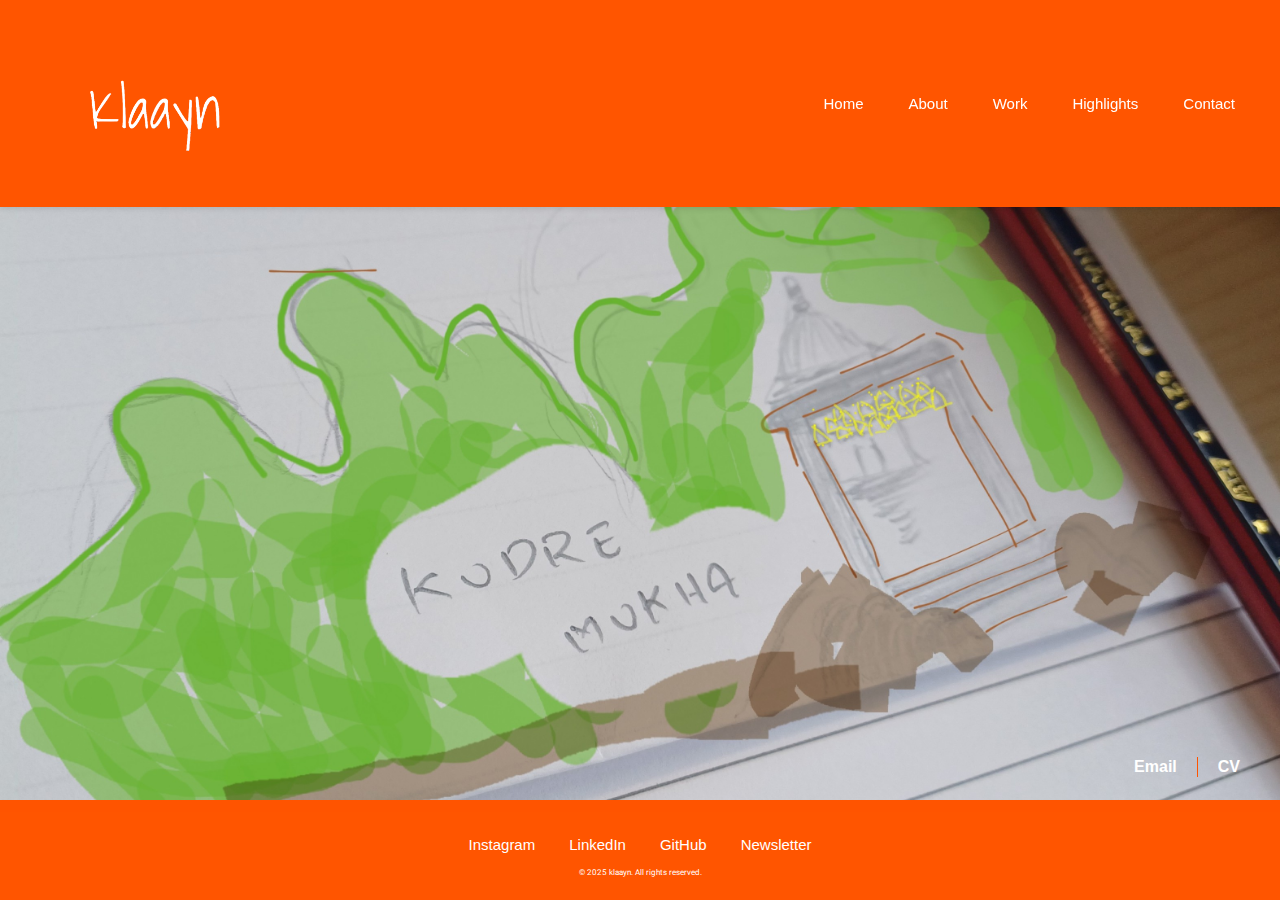
<file: index.html>
<!DOCTYPE html>
<html lang="en">
<head>
    <!-- Google tag (gtag.js) -->
<script async src="https://www.googletagmanager.com/gtag/js?id=G-YWLD9DTFQB"></script>
<script>
  window.dataLayer = window.dataLayer || [];
  function gtag(){dataLayer.push(arguments);}
  gtag('js', new Date());

  gtag('config', 'G-YWLD9DTFQB');
</script>
    <meta charset="UTF-8">
    <meta name="viewport" content="width=device-width, initial-scale=1.0">
    <title>klaayn - Home</title>
    <link href="https://fonts.googleapis.com/css2?family=Roboto:wght@400;700&display=swap" rel="stylesheet">
    <link rel="stylesheet" href="assets/css/style.css">
</head>
<body>
    <!-- Header -->
    <header>
        <div id="logo" style="text-align: center; margin-bottom: 0px;">
            <a href="https://klaayni.github.io/web/">
                <img src="assets/images/logo.png" alt="Logo">
            </a>
        </div>
        
        <div class="menu-icon" onclick="toggleMenu()">
            <div class="line"></div>
            <div class="line"></div>
            <div class="line"></div>
        </div>
        <nav>
            <ul id="nav-links">
                <li><a href="index.html">Home</a></li>
                <li><a href="about.html">About</a></li>
                <li><a href="work.html">Work</a></li>
                <li><a href="highlights.html">Highlights</a></li>
                <li><a href="contact.html">Contact</a></li>
            </ul>
        </nav>
    </header>

    <!-- Home Section -->
     <section id="home-img">
        <img class="home-image" src="assets/images/home-1.jpg" alt="Home Background">
        <div  class="contact-links-bottom">
            <a href="mailto:iklaayn007@gmail.com" class="btn">Email</a>
            <div class="vline"></div>
            <a href="https://drive.google.com/file/d/1OU9ElWm60wJ4dibPImZMXWL1J7Y8slJD/view?usp=sharing" target="_blank" class="btn">CV</a>
        </div>
    </section>
    
    <!--<section id="home-img">
        <img class="home-image" src="assets/images/home-1.jpg" alt="Home Photo">
        <img src="assets/images/home-2.jpg" alt="Home Photo" style="max-width: 300px;">
        <img src="assets/images/home-3.jpg" alt="Home Photo" style="max-width: 300px;">
        <p style="background-image: url('assets/images/home-1.jpg');">CV</p>
    </section>-->
    

    <!-- Footer -->
    <footer>
        <ul>
            <li><a href="https://www.instagram.com/klaayn_/" target="_blank">Instagram</a></li>
            <li><a href="https://www.linkedin.com/in/klaayn/" target="_blank">LinkedIn</a></li>
            <li><a href="https://github.com/klaayni" target="_blank">GitHub</a></li>
            <li><a href="https://klaayn.substack.com/" target="_blank">Newsletter</a></li>
        </ul>
        <p>&copy; 2025 klaayn. All rights reserved.</p>
    </footer>
    <script src="assets/js/script.js"></script>
</body>
</html>
</file>
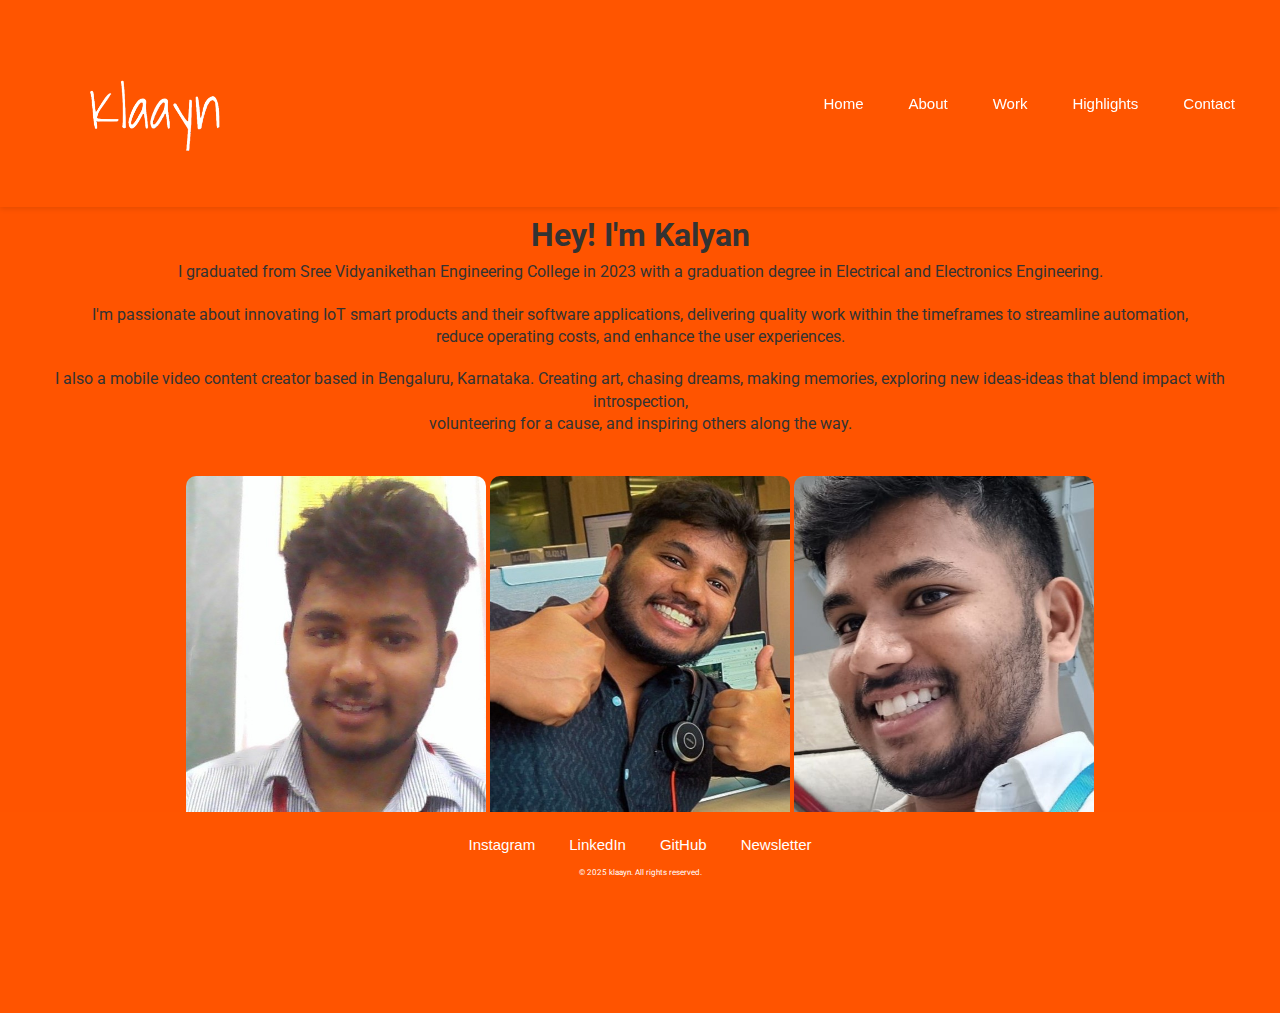
<file: about.html>
<!DOCTYPE html>
<html lang="en">
<head>
    <!-- Google tag (gtag.js) -->
<script async src="https://www.googletagmanager.com/gtag/js?id=G-YWLD9DTFQB"></script>
<script>
  window.dataLayer = window.dataLayer || [];
  function gtag(){dataLayer.push(arguments);}
  gtag('js', new Date());

  gtag('config', 'G-YWLD9DTFQB');
</script>
    <meta charset="UTF-8">
    <meta name="viewport" content="width=device-width, initial-scale=1.0">
    <title>klaayn - About</title>
    <link href="https://fonts.googleapis.com/css2?family=Roboto:wght@400;700&display=swap" rel="stylesheet">
    <link rel="stylesheet" href="assets/css/style.css">
</head>
<body>
    <!-- Header -->
    <header>
        <div id="logo" style="text-align: center; margin-bottom: 0px;">
            <a href="https://klaayni.github.io/web/">
                <img src="assets/images/logo.png" alt="Logo">
            </a>
        </div>
        
        <div class="menu-icon" onclick="toggleMenu()">
            <div class="line"></div>
            <div class="line"></div>
            <div class="line"></div>
        </div>
        <nav>
            <ul id="nav-links">
                <li><a href="index.html">Home</a></li>
                <li><a href="about.html">About</a></li>
                <li><a href="work.html">Work</a></li>
                <li><a href="highlights.html">Highlights</a></li>
                <li><a href="contact.html">Contact</a></li>
            </ul>
        </nav>
    </header>

    <!-- About Section -->
    <section id="about">
        <h1>Hey! I'm Kalyan</h1>
        <p>I graduated from Sree Vidyanikethan Engineering College in 2023 with a graduation degree in Electrical and Electronics Engineering.<br></p>
        <p>I'm passionate about innovating IoT smart products and their software applications, delivering quality work within the timeframes to streamline automation,<br>
             reduce operating costs, and enhance the user experiences.</p> 
        <p>I also a mobile video content creator based in Bengaluru, Karnataka. Creating art, chasing dreams, making memories, exploring new ideas-ideas that blend impact with introspection,<br>
            volunteering for a cause, and inspiring others along the way.</p>
        
        <img src="assets/images/about-1.jpg" alt="Home Photo" style="max-width: 300px;">
        <img src="assets/images/about-2.jpg" alt="Home Photo" style="max-width: 300px;">
        <img src="assets/images/about-3.jpg" alt="Home Photo" style="max-width: 300px;">
    </section>

    <!-- Footer -->
    <footer>
        <ul>
            <li><a href="https://www.instagram.com/klaayn_/" target="_blank">Instagram</a></li>
            <li><a href="https://www.linkedin.com/in/klaayn/" target="_blank">LinkedIn</a></li>
            <li><a href="https://github.com/klaayni" target="_blank">GitHub</a></li>
            <li><a href="https://klaayn.substack.com/" target="_blank">Newsletter</a></li>
        </ul>
        <p>&copy; 2025 klaayn. All rights reserved.</p>
    </footer>
    <script src="assets/js/script.js"></script>
</body>
</html>
</file>
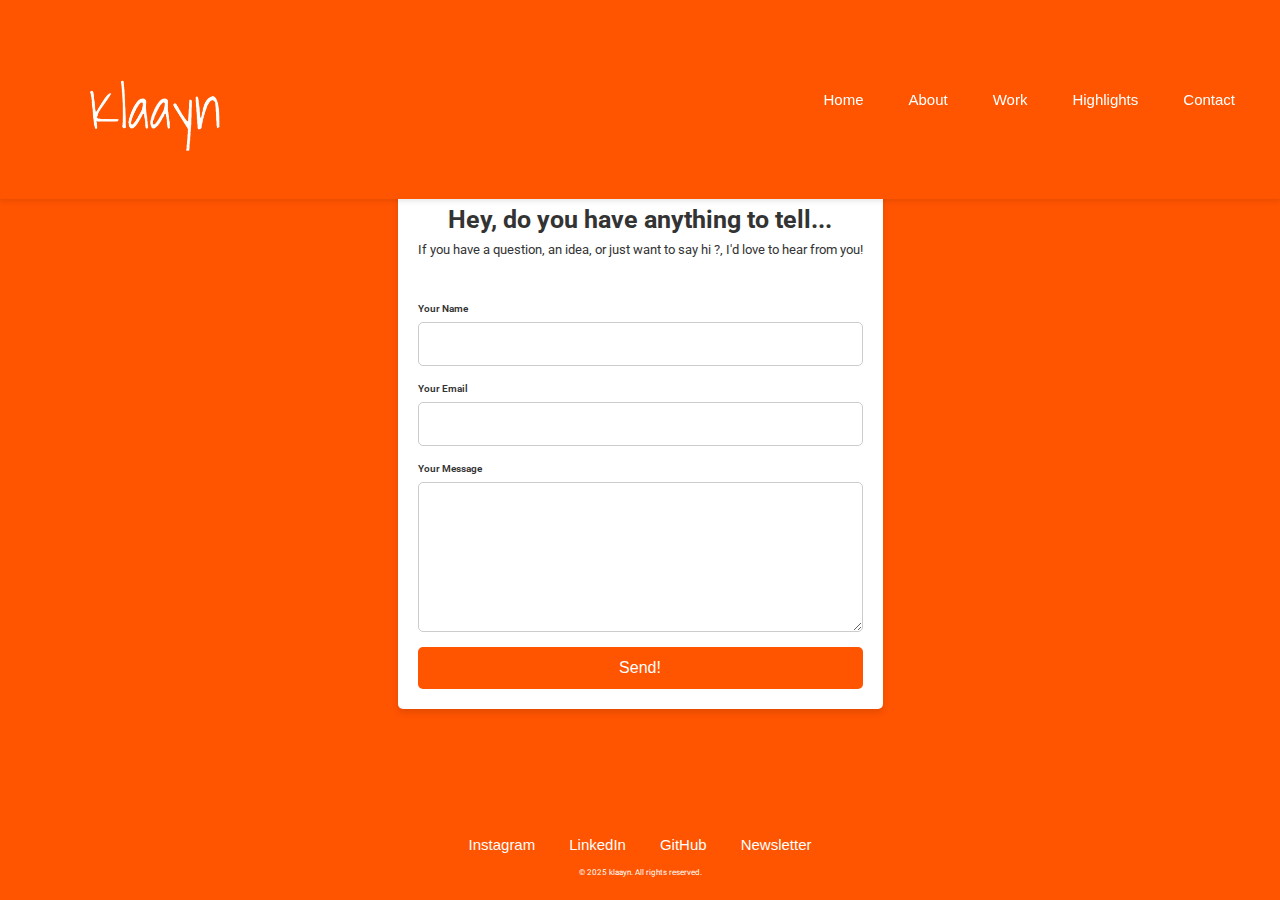
<file: contact.html>
<html lang="en"><head>
    <!-- Google tag (gtag.js) -->
<script async="" src="https://www.googletagmanager.com/gtag/js?id=G-YWLD9DTFQB"></script>
<script>
  window.dataLayer = window.dataLayer || [];
  function gtag(){dataLayer.push(arguments);}
  gtag('js', new Date());

  gtag('config', 'G-YWLD9DTFQB');
</script>
    <meta charset="UTF-8">
    <meta name="viewport" content="width=device-width, initial-scale=1.0">
    <title>klaayn - Contact</title>
    <link href="https://fonts.googleapis.com/css2?family=Roboto:wght@400;700&amp;display=swap" rel="stylesheet">
    <link rel="stylesheet" href="assets/css/style.css">
</head>
<body>
    <!-- Header -->
    <header>
        <div id="logo" style="text-align: center; margin-bottom: 0px;">
            <a href="/">
                <img src="assets/images/logo.png" alt="Logo">
            </a>
        </div>
        <div class="menu-icon" onclick="toggleMenu()">
            <div class="line"></div>
            <div class="line"></div>
            <div class="line"></div>
        </div>
        <nav>
            <ul id="nav-links">
                <li><a href="index.html">Home</a></li>
                <li><a href="about.html">About</a></li>
                <li><a href="work.html">Work</a></li>
                <li><a href="highlights.html">Highlights</a></li>
                <li><a href="contact.html">Contact</a></li>
            </ul>
        </nav>
    </header>
        
        <!-- Contact Section -->
        <section id="contact">
            <h1>Hey, do you have anything to tell...</h1>
            <p>If you have a question, an idea, or just want to say hi ?, I'd love to hear from you!</p>

            <form action="https://api.web3forms.com/submit" method="POST">
                <!-- Replace with your Access Key -->
                <input type="hidden" name="access_key" value="e32c301e-726a-4709-b0be-5156e0498829">
            
                <!-- Form Inputs. Each input must have a name="" attribute -->
                <div class="form-group">
                    <label for="name">Your Name</label>
                    <input type="text" name="name" id="name" required="" aria-label="Your Name">
                </div>

                <div class="form-group">
                    <label for="email">Your Email</label>
                    <input type="email" name="email" id="email" required="" aria-label="Your Email">
                </div>

                <div class="form-group">
                    <label for="message">Your Message</label>
                    <textarea name="message" id="message" required="" aria-label="Your Message"></textarea>
                </div>
        
                <!-- Honeypot Spam Protection -->
                <input type="checkbox" name="botcheck" class="hidden" style="display: none;">
        
                <!-- Custom Confirmation / Success Page -->
                <!-- <input type="hidden" name="redirect" value="https://mywebsite.com/thanks.html"> -->
        
                <button type="submit">Send!</button>
            </form>
        </section>

        <!-- Footer -->
        <footer>
            <ul>
                <li><a href="https://www.instagram.com/klaayn_/ target="_blank">Instagram</a></li>
                <li><a href="https://www.linkedin.com/in/klaayn/" target="_blank">LinkedIn</a></li>
                <li><a href="https://github.com/klaayni" target="_blank">GitHub</a></li>
                <li><a href="https://klaayn.substack.com/" target="_blank">Newsletter</a></li>
            </ul>
            <p>© 2025 klaayn. All rights reserved.</p>
        </footer>
        <script src="assets/js/script.js"></script>
    

</body></html>
</file>
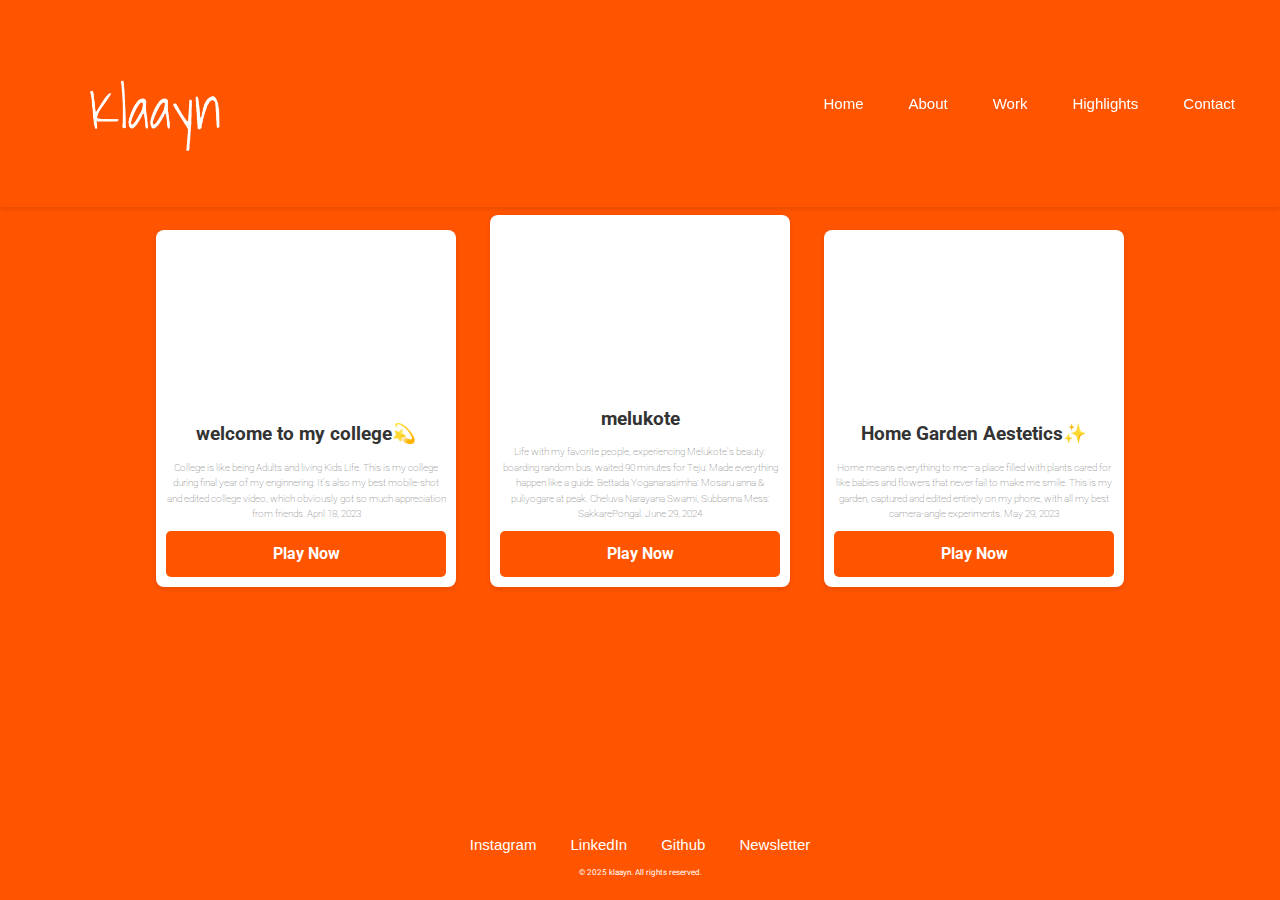
<file: highlights.html>
<!DOCTYPE html>
<html lang="en">
<head>
    <!-- Google tag (gtag.js) -->
    <script async src="https://www.googletagmanager.com/gtag/js?id=G-YWLD9DTFQB"></script>
    <script>
      window.dataLayer = window.dataLayer || [];
      function gtag(){dataLayer.push(arguments);}
      gtag('js', new Date());
      gtag('config', 'G-YWLD9DTFQB');
    </script>
    <meta charset="UTF-8">
    <meta name="viewport" content="width=device-width, initial-scale=1.0">
    <title>klaayn - Highlights</title>
    <link href="https://fonts.googleapis.com/css2?family=Roboto:wght@400;700&display=swap" rel="stylesheet">
    <link rel="stylesheet" href="assets/css/style.css">
    <style>
        /* Mobile Menu Fix */
        @media (max-width: 768px) {
            #nav-links {
                display: none;
                flex-direction: column;
                position: absolute;
                top: 100%;
                left: 0;
                width: 100%;
                background: white;
                padding: 20px;
                box-shadow: 0 5px 10px rgba(0,0,0,0.1);
            }
            #nav-links.show {
                display: flex;
            }
        }
        
        /* Video Container Fix */
        .video-container {
            position: relative;
            padding-bottom: 56.25%; /* 16:9 aspect ratio */
            height: 0;
            overflow: hidden;
            margin-bottom: 20px;
        }
        .video-container iframe {
            position: absolute;
            top: 0;
            left: 0;
            width: 100%;
            height: 100%;
            border: none;
        }
    </style>
</head>
<body>
    <!-- Header with Fixed Mobile Menu -->
    <header>
        <div id="logo" style="text-align: center; margin-bottom: 0px;">
            <a href="/">
                <img src="assets/images/logo.png" alt="Logo">
            </a>
        </div>
        <div class="menu-icon" onclick="toggleMenu()">
            <div class="line"></div>
            <div class="line"></div>
            <div class="line"></div>
        </div>
        <nav>
            <ul id="nav-links">
                <li><a href="index.html">Home</a></li>
                <li><a href="about.html">About</a></li>
                <li><a href="work.html">Work</a></li>
                <li><a href="highlights.html">Highlights</a></li>
                <li><a href="contact.html">Contact</a></li>
            </ul>
        </nav>
    </header>

    <main>
        <section id="video-container">
            <!-- Video 1 -->
            <div class="highlight">
                <div class="video-container">
                    <iframe src="https://drive.google.com/file/d/1ACfWmhLiLkX0ML44o2vRK_ETsZa2fhwU/preview" 
                            allow="autoplay; fullscreen" 
                            allowfullscreen>
                    </iframe>
                </div>
                <h2>welcome to my college💫</h2>
                <p>College is like being Adults and living Kids Life. This is my college during final year of my enginnering. It's also my best mobile-shot and edited college video, which obviously got so much appreciation from friends. April 18, 2023</p>
                <a href="https://drive.google.com/file/d/1ACfWmhLiLkX0ML44o2vRK_ETsZa2fhwU/view" target="_blank" class="play-button">Play Now</a>
            </div>
            
            <!-- Video 2 -->
            <div class="highlight">
                <div class="video-container">
                    <iframe src="https://drive.google.com/file/d/17HvSvlfUhEB8D7b2afPqFNkQLxYtZ5HG/preview" 
                            allow="autoplay; fullscreen" 
                            allowfullscreen>
                    </iframe>
                </div>
                <h2>melukote</h2>
                <p>Life with my favorite people, experiencing Melukote's beauty: boarding random bus, waited 90 minutes for Teju: Made everything happen like a guide. Bettada Yoganarasimha: Mosaru anna & puliyogare at peak. Cheluva Narayana Swami, Subbanna Mess: SakkarePongal. June 29, 2024</p>
                <a href="https://drive.google.com/file/d/17HvSvlfUhEB8D7b2afPqFNkQLxYtZ5HG/view" target="_blank" class="play-button">Play Now</a>
            </div>
            
            <!-- Video 3 -->
            <div class="highlight">
                <div class="video-container">
                    <iframe src="https://drive.google.com/file/d/1T_emKPDs0lN_FL-T4RqIMgvZzmFJoeea/preview" 
                            allow="autoplay; fullscreen" 
                            allowfullscreen>
                    </iframe>
                </div>
                <h2>Home Garden Aestetics✨</h2>
                <p>Home means everything to me—a place filled with plants cared for like babies and flowers that never fail to make me smile. This is my garden, captured and edited entirely on my phone, with all my best camera-angle experiments. May 29, 2023</p>
                <a href="https://drive.google.com/file/d/1T_emKPDs0lN_FL-T4RqIMgvZzmFJoeea/view" target="_blank" class="play-button">Play Now</a>
            </div>
        </section>
    </main>

    <!-- Footer -->
    <footer>
        <ul>
            <li><a href="https://www.instagram.com/klaayn_" target="_blank">Instagram</a></li>
            <li><a href="https://www.linkedin.com/in/klaayn/" target="_blank">LinkedIn</a></li>
            <li><a href="https://github.com/klaayni" target="_blank">Github</a></li>
            <li><a href="https://klaayn.substack.com/" target="_blank">Newsletter</a></li>
        </ul>
        <p>© 2025 klaayn. All rights reserved.</p>
    </footer>

    <script src="assets/js/script.js"></script>
    <script>
    // Mobile Menu Toggle
    function toggleMenu() {
        const navLinks = document.getElementById('nav-links');
        navLinks.classList.toggle('show');
    }
    
    // Close menu when clicking outside
    document.addEventListener('click', function(e) {
        const navLinks = document.getElementById('nav-links');
        const menuIcon = document.querySelector('.menu-icon');
        if (!menuIcon.contains(e.target) && !navLinks.contains(e.target)) {
            navLinks.classList.remove('show');
        }
    });
    </script>
</body>
</html>
</file>
<file: assets/css/style.css>
/* General Reset */
* {
    margin: 0;
    padding: 0;
    box-sizing: border-box;
}

/* Body Styles */
body {
    font-family: 'Roboto', sans-serif; /* Set the font to Roboto */
    background-color: #ffffff; /* Set the background color */
    color: #333; /* Dark text color for readability */
    line-height: 1.6;
}

/* Header */
header {
    background-color: #ff5500;
    padding: 10px 20px;
    display: flex; /* Enable flexbox */
    justify-content: space-between; /* Spread out the logo and the nav/hamburger */
    align-items: center; /* Vertically center items */
    box-shadow: 0 2px 5px rgba(0, 0, 0, 0.1);
    position: fixed; /* Fix the header at the top */
    top: 0; /* Align it at the top of the page */
    left: 0; /* Align it to the left edge */
    width: 100%; /* Make the header take up the full width of the page */
    z-index: 10; /* Ensure the header stays on top of other content */
}

/* Add some margin to the body to account for the fixed header */
body {
    margin-top: 10px; /* Adjust this depending on the height of your header */
}

/* Logo */
#logo {
    text-align: left; /* Align logo to the left */
    margin-left: 60px; /* Added left margin to move logo to the right */
    margin-bottom: 30px; /* Remove bottom margin */
    margin-top: 30px;
}

#logo img {
    width: 150px; /* Logo width */
}

/* Navigation */
nav ul {
    list-style: none;
    display: flex;
    flex-direction: row;
    margin: 0; 
}

nav ul li {
    margin: 0 20px; /* Adjust margin between links */
}

nav ul li a {
    text-decoration: none;
    color: #ffffff;
    font-weight: 500px;
    font-size: 15px;
    font-family: 'Arial';
    margin-right: 5px;
}

nav ul li a:hover {
    color: hwb(211 0% 0%);
}

/* Hero Section Styles */
/*#home-img {
    display: flex;
    flex-direction: column;
    gap: 0;
    padding: 0;
    margin-top: 120px;
    margin-bottom: 100px;
}
.home-image {
    position: absolute;
    top: 0;
    right: 0;
    bottom: 0;
    left: 0;
    width: 100%;
    height: 100%;
    object-fit: cover;
    display: block;
}*/
/* Home Section Background */
/* Home Section Background */
#home-img {
    position: relative;
    height: calc(100vh - 220px); /* Adjust for header/footer */
    width: 100%;
    margin-top: 120px; /* Header space */
    margin-bottom: 100px; /* Footer space */
    overflow: hidden;
}

/* Background Image */
.home-image {
    width: 100%;
    height: 100%;
    object-fit: cover;
    object-position: center;
}

/* CV & Email Links (Bottom Right of Visible Image) */
.contact-links-bottom {
    position: absolute;
    bottom: 20px; /* Space above footer */
    right: 40px;
    display: flex;
    align-items: center;
    gap: 20px;
    z-index: 10;
}

/* Vertical Divider */
.vline {
    height: 20px;
    width: 1px;
    background:  #ff5400;
}

/* Link Styling */
.btn {
    color: white;
    text-decoration: none;
    font-family: sans-serif;
    font-size: 16px;
    font-weight: bolder;
    font-family: Arial, Helvetica, sans-serif;
    transition: opacity 0.3s ease;
}

.btn:hover {
    opacity: 0.7;
    color: #e14b00;
}
/*#hero {
    display: flex;
    flex-direction: column;
    gap: 0;
    padding: 0;
    margin-top: 120px;
    margin-bottom: 100px;
}

.video-container {
    position: relative;
    width: 100%;
    max-width: 1080px;
    height: 1920px;
    margin: 0 auto;
    overflow: hidden;
    padding: 0;
}

video {
    width: 100%;
    height: 100%;
    object-fit: cover;
    display: block;
}
.video-controls {
    position: absolute;
    bottom: 20px;
    left: 0;
    right: 0;
    display: flex;
    justify-content: center;
    gap: 20px;
}
.video.video-controls button {
  background: rgba(0, 0, 0, 0.5);
  color: white;
  border: none;
  border-radius: 50%;
  width: 50px;
  height: 50px;
  font-size: 20px;
  cursor: pointer;
  transition: all 0.3s ease;
}
.video-controls button:hover {
  background: rgba(0, 0, 0, 0.8);
}
/*

/* Footer */
/* Ensure the body fills the whole height of the viewport */
body {
    display: flex;
    flex-direction: column;
    min-height: 100vh;
    margin: 0;
}

/* Content should take up the available space, pushing the footer to the bottom */
main {
    flex: 1;
}

/* Footer styles */
footer {
    position: fixed;
    bottom: 0;
    left: 0;
    width: 100%;
    background-color: #333;
    color: #fff;
    text-align: center;
    padding: 10px 0;
    z-index: 10; /* Ensures the footer stays on top of other content */
}

/* Footer Links */
footer ul {
    list-style-type: none;
    padding: 0;
}

footer ul li {
    display: inline;
    margin: 0 0px;
}

footer ul li a {
    color: #fff;
    text-decoration: none;
    font-size: 10px;
}

footer p {
    margin-top: 10px;
    font-size: 10px;
}

footer {
    background-color: hsl(20, 100%, 50%);
    color: #fff;
    padding: 20px;
    text-align: center;
    z-index: 50; /* Ensures the footer stays on top of other content */
}

footer ul {
    list-style: none;
    justify-content: center;
    margin-top: 0px;
    margin-bottom: 10px;
}

footer ul li {
    margin: 0 15px;
}

footer ul li a {
    text-decoration: none;
    color: #fff;
    font-weight:500;
    font-size: 15px;
    margin-right: px;
    font-family: 'Arial';
    text-transform: initial;

}

footer ul li a:hover {
    color: #007bff;
}

footer p {
    font-size: .5rem;
}

/* Mobile Responsiveness */
@media (max-width: 768px) {
    #hero h1 {
        font-size: 2.5rem;
    }

    #hero p {
        font-size: 1rem;
    }

    nav ul {
        flex-direction: column;
        margin-top: 20px;
    }

    nav ul li {
        margin-bottom: 10px;
    }

    footer ul {
        flex-direction: column;
    }

    footer ul li {
        margin-bottom: 10px;
    }
}

/* About Section Styles */
#about {
    text-align: center;
    padding: 30px;
    color: #333;
    margin-top: 130px;
    margin-bottom: 100px;
}

#about h1 {
    font-size: 2rem;
    margin-bottom: 0px;
    margin-top: 50px;
    text-align: center;
}

#about p {
    font-size: 1rem;
    line-height: 1.4;
    margin-top: 0;
    margin-bottom: 20px;
    text-align: center;

}
#about img {
    border-radius: 10px;
    margin-top: 20px;
    align-items: center;
    
}
/* Projects Section */
#projects {
    text-align: center;
    padding: 100px;
    background-color: #ff5500;
}

#projects h1 {
    font-size: 2.5rem;
    margin-bottom: 100px;
    color: #333;
}

.project-grid {
    margin-top: 100px;
    margin-bottom: 100px;
    display: flex;
    flex-wrap: wrap;
    justify-content: center;
    gap: 100px;
}

.project-card {
    background: hsl(0, 0%, 100%);
    margin-top: 10px;
    border-radius: 10px;
    box-shadow: 0 4px 6px rgba(0, 0, 0, 0.1);
    width: 600px;
    padding: 15px;
    text-align: center;
}

.project-card img {
    max-width: 100%;
    border-radius: 10px;
    margin-bottom: 1px;
}

.project-card h2 {
    font-size: 1rem;
    margin: 0px 0;
    color: #ff5400;
}

.project-card p {
    font-size: .6rem;
    color: #666;
    margin-bottom: 13px;
}

.project-card a {
    text-decoration: none;
    color: #fff;
    background-color: #ff5400;
    padding: 9px 10px;
    border-radius: 5px;
    transition: background-color 0.3s;
}

.project-card a:hover {
    background-color: #e64a00;
}


body {
    font-family: 'Roboto', sans-serif;
    background-color: #ff5400;
    color: #333;
    margin: 0;
    padding: 0;
}

#gallery {
    padding: 80px 20px 20px;
    max-width: 200px;
    margin: 0 auto;
}

.grid {
    display: flex;
    flex-wrap: wrap;
    gap: 10px;
}

.grid-item {
    width: calc(33.333% - 10px);
    margin-bottom: 15px;
}

.grid-item img {
    width: 100%;
    height: auto;
    border-radius: 8px;
    box-shadow: 0 4px 6px rgba(0, 0, 0, 0.1);
}

@media (max-width: 768px) {
    .grid-item {
        width: calc(50% - 10px);
    }
}

@media (max-width: 480px) {
    .grid-item {
        width: 100%;
    }
}
/* General Reset (already present, keeping for reference) */
* {
    margin: 0;
    padding: 0;
    box-sizing: border-box;
}

/* Hamburger Menu Icon */
.menu-icon {
    display: none;
    flex-direction: column;
    align-items: center; /* Center lines horizontally */
    justify-content: center; /* Center lines vertically */
    gap: 5px;
    cursor: pointer;
    position: absolute;
    right: 50%; /* Move the icon horizontally */
    transform: translateX(50%); /* Center it exactly in the header */
}

.menu-icon .line {
    width: 30px;
    height: 3px;
    background-color: white;
    border-radius: 2px;
    transition: background-color 0.3s ease; /* Smooth transition for color change */
}

/* Mobile Navigation Menu */
@media (max-width: 768px) {
    nav ul {
        display: none; /* Hide navigation links by default on small screens */
        flex-direction: column;
        position: absolute;
        top: 70px; /* Adjust according to header height */
        right: 20px;
        background-color: #222222; /* Background for mobile menu */
        padding: 10px;
        border-radius: 5px;
        width: 200px; /* Set width for the menu */
        z-index: 100;
    }

    nav ul.show {
        display: flex; /* Show navigation when toggled */
    }

    nav ul li {
        margin: 10px 0; /* Spacing between items */
    }

    nav ul li a {
        color: white; /* Ensure visibility */
        font-size: 1rem; /* Adjust font size */
    }

    .menu-icon {
        display: flex; /* Show hamburger icon on small screens */
        position: absolute;
        top: 60px;
        right: 40px;
        z-index: 101; /* Ensure it appears above the menu */
    }
}
/* Center logo for mobile screens */
@media (max-width: 768px) {
    #logo {
        margin: 0 auto; /* Center the logo horizontally */
        margin-top: 10px;
        text-align: center; /* Ensure the logo text/image is centered */
    }

    header {
        justify-content: center; /* Center all header content */
    }

    nav ul {
        display: none; /* Hide the navigation links initially */
    }

    .menu-icon {
        position: absolute;
        right: 20px; /* Place the hamburger icon on the right */
        transform: none; /* Remove centering transform */
    }
}

#video-container {
    max-width: 1000px;
    margin: 200px auto;
    text-align: center;
}

#video-container h1 {
    margin-bottom: 20px;
    font-size: 2.5rem;
    color: #ff5400;
}

.highlight {
    display: inline-block;
    width: 300px;
    margin: 15px;
    background-color: white;
    box-shadow: 0 2px 5px rgba(0, 0, 0, 0.1);
    border-radius: 8px;
    overflow: hidden;
    text-align: left;
}

.highlight video {
    width: 100%;
    height: auto;
}

.highlight h2 {
    margin: 10px;
    font-weight: bold;
    font-size: 1.2rem;
    color: #333;
    text-align: center;
}

.highlight p {
    margin: 10px;
    font-size: .6rem;
    font-weight: lighter;
    text-align: center;
    color: #666;
}

.play-button {
    display: block;
    margin: 10px;
    padding: 10px;
    text-align: center;
    background-color: #ff5400;
    color: white;
    text-decoration: none;
    font-size: 1rem;
    border-radius: 5px;
    font-weight: bold;
}

.play-button:hover {
    background-color: #e04a00;
}
/* Lightbox Styles */
.lightbox {
    display: none;
    position: fixed;
    top: 0;
    left: 0;
    width: 100%;
    height: 100%;
    background: rgba(255, 255, 255, 0.9);
    backdrop-filter: blur(5px);
    z-index: 1000;
    justify-content: center;
    align-items: center;
    flex-direction: column;
}

.lightbox.active {
    display: flex;
}

.lightbox-content {
    position: relative;
    width: 80%;
    max-width: 900px;
}

.lightbox-video {
    width: 100%;
    max-height: 80vh;
}

.close-lightbox {
    position: absolute;
    top: -40px;
    right: 0;
    font-size: 60px;
    cursor: pointer;
    background: none;
    border: none;
    color: rgba(0, 0,0, 1);
    border-radius: 0.15em;
    box-sizing: border-box;
    pointer-events: auto;
    opacity: .75;
    transition: opacity 600ms cubic-bezier(.4,0,.2,1);
    border: none;
    margin: 0;
    background: transparent;
}

.nav-controls {
    display: flex;
    justify-content: space-between;
    width: 100%;
    position: absolute;
    top: 50%;
    transform: translateY(-50%);
    padding: 0 20px;
}

.nav-btn {
    background: rgba(0, 0, 0, 0.5);
    color: white;
    border: none;
    width: 60px;
    height: 60px;
    position: relative;
    border-radius: 10%;
    cursor: pointer;
    font-size: 20px;
    display: flex;
    align-items: center;
    justify-content: center;
    transition: all 0.3s ease;
}

.nav-btn:hover {
    background: rgba(0, 0, 0, 0.8);
}

/* Blur effect when lightbox is active */
body.lightbox-active {
    overflow: hidden;
}

body.lightbox-active main {
    filter: blur(3px);
    pointer-events: none;
}

.lightbox-zone {
    position: absolute;
    top: 0;
    height: 100%;
    width: 50%;
    z-index: 10;
    cursor: pointer;
}

.left-zone {
    left: 0;
}

.right-zone {
    right: 0;
}

.nav-btn, .close-lightbox {
    z-index: 20;
}
/* Contact Section */
#contact {
    max-width: 500px;
    margin-top: 0px;
    margin: 130px auto 0; /* Changed margin-top to 130px */
    margin-bottom: 100px;
    padding: 20px;
    background-color: #fff;
    border-radius: 5px;
    box-shadow: 0 4px 6px rgba(0, 0, 0, 0.1);
    text-align: center;
}


#contact h1 {
    font-size: 25px;
    margin-top: 50px;
    margin-bottom: 0px;
}

#contact p {
    font-size: 13px;
    margin-bottom: 40px;
}

/* Form Styles */
form {
    display: flex;
    flex-direction: column;
    gap: 15px;
}

.form-group {
    display: flex;
    flex-direction: column;
    gap: 5px;
}

label {
    font-size: 10px;
    font-weight: 600;
    text-align: left;
}

input, textarea {
    padding: 12px;
    font-size: 16px;
    border: 1px solid #ccc;
    border-radius: 5px;
    width: 100%;
    box-sizing: border-box;
}

textarea {
    resize: vertical;
    min-height: 150px;
}

button {
    padding: 12px 20px;
    background-color: #ff5400;
    color: white;
    font-size: 16px;
    border: none;
    border-radius: 5px;
    cursor: pointer;
    transition: background-color 0.3s ease;
}

button:hover {
    background-color: #e14b00;
}
</file>
